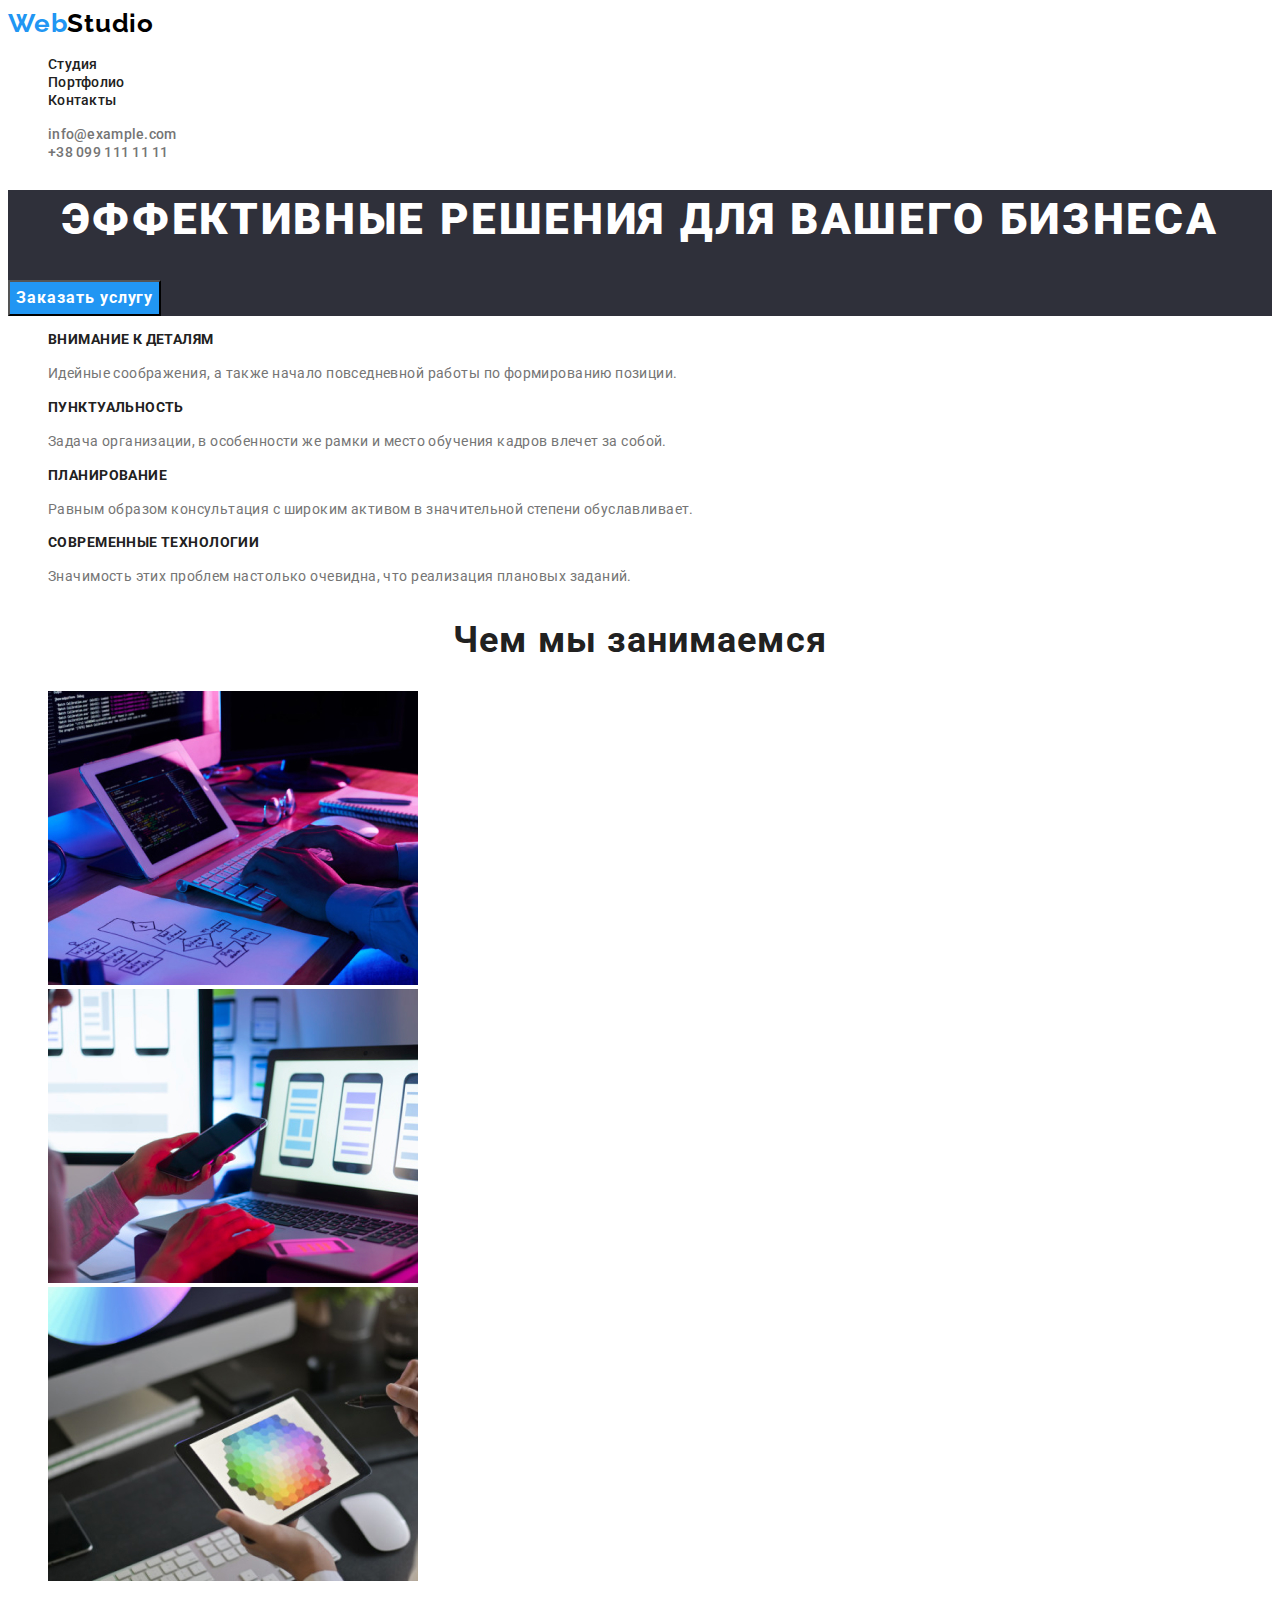
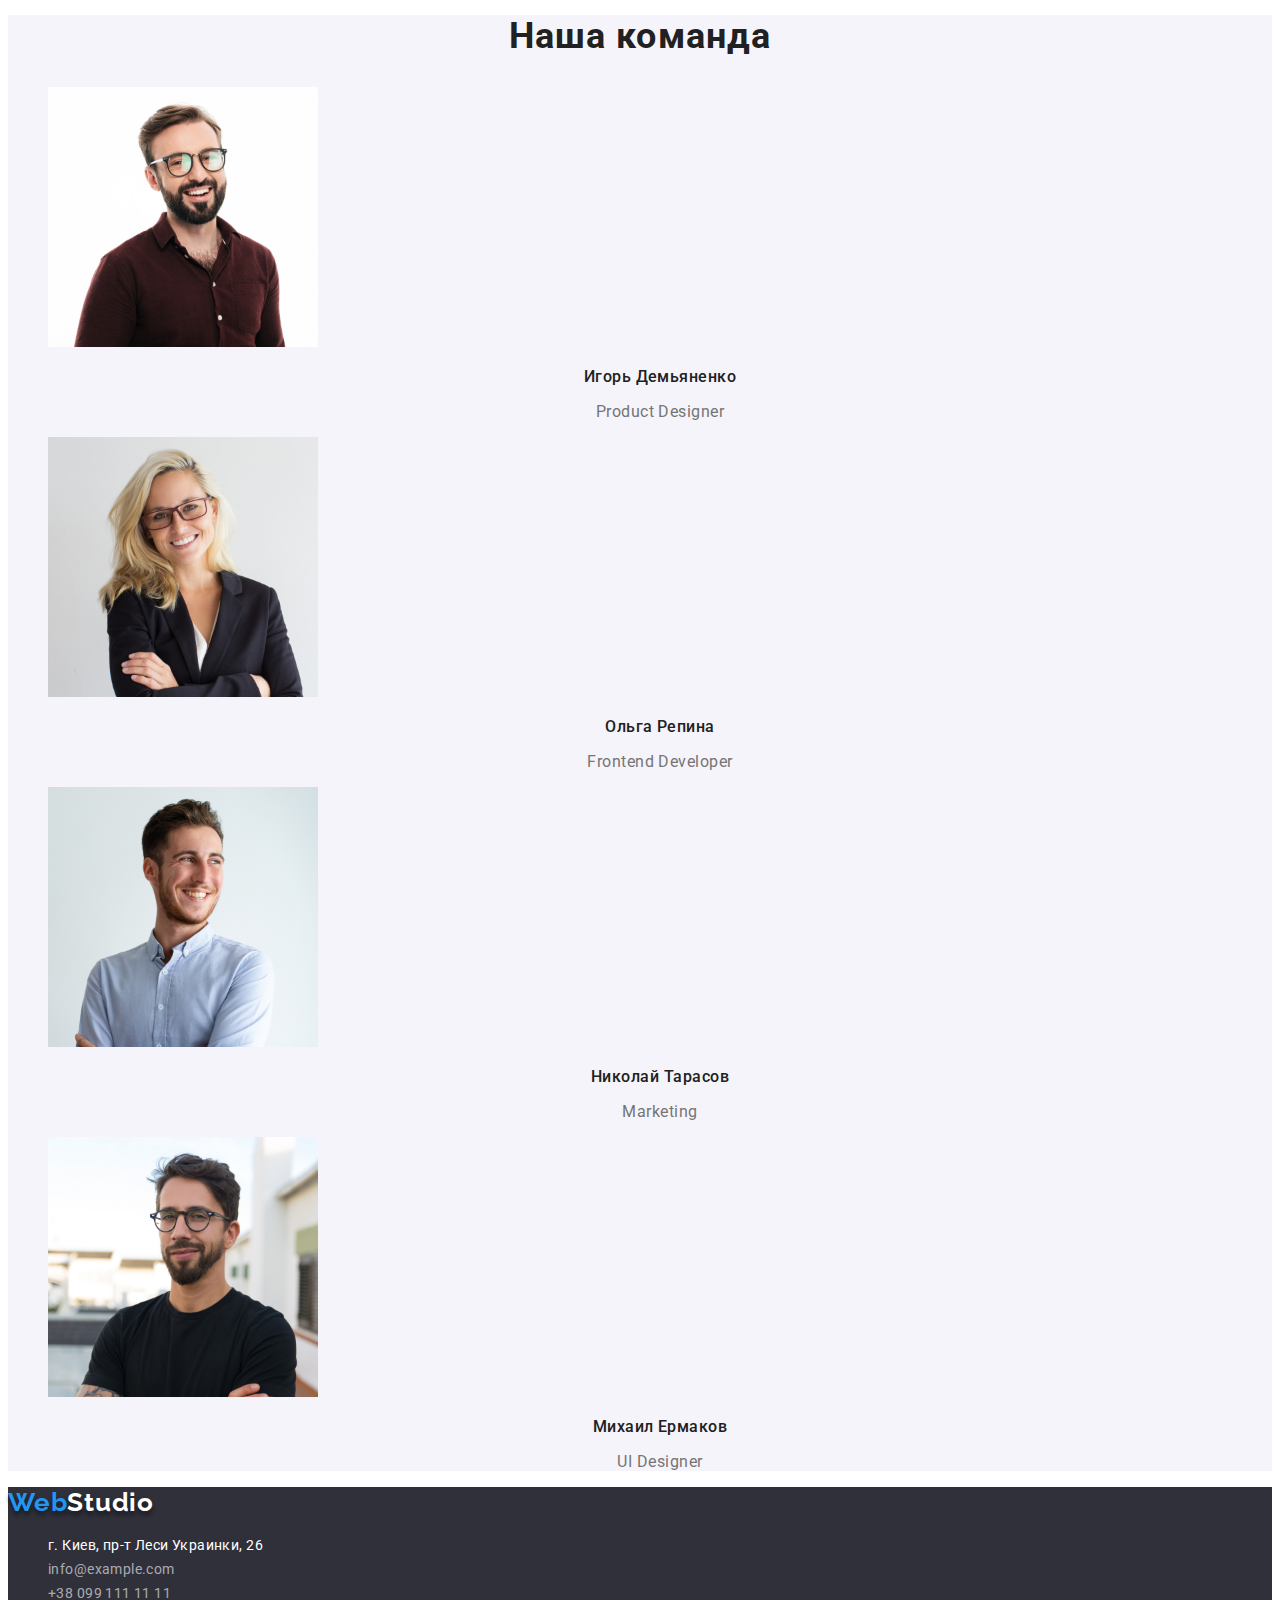
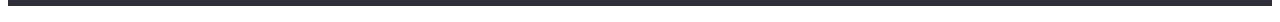
<file: index.html>
<!DOCTYPE html>
<html lang="ru">
<head>
    <meta charset="UTF-8">
    <meta http-equiv="X-UA-Compatible" content="IE=edge">
    <meta name="viewport" content="width=device-width, initial-scale=1.0">
    <link rel="preconnect" href="https://fonts.gstatic.com">
    <title>Эффективные решения для вашего бизнеса</title>
    <link rel="preconnect" href="https://fonts.gstatic.com">
    <link href="https://fonts.googleapis.com/css2?family=Raleway:wght@700&family=Roboto:wght@400;500;700;900&display=swap"
        rel="stylesheet">
    <link rel="stylesheet" href="https://cdnjs.cloudflare.com/ajax/libs/modern-normalize/1.0.0/modern-normalize.min.css"
        integrity="sha512-ISS7cAi1PEhQ8jnbJpJZMd29NlhNj4AWYyLOSp2CE/CsHxTCu+r+t0D2yoJudVrd0/8fTVPUVDzY5Tvli75u/g=="
        crossorigin="anonymous" />
    <link rel="stylesheet" href="./css/styles.css">
</head>
<body>
    <header class="header">
        <nav class="navigation">
            <a class="logo link" href="">Web<span class="logo-end">Studio</span></a>
            <ul class="list">
                <li class="navigation-item">
                    <a class="navigation-link link" href="./index.html">Студия</a>
                </li>
                <li class="navigation-item">
                    <a class="navigation-link link" href="./portfolio.html">Портфолио</a>
                </li>
                <li class="navigation-item">
                    <a class="navigation-link link" href="">Контакты</a>
                </li>
            </ul>
        </nav>
        <ul class="list">
            <li>
                <a class="navigation-link mail-link link" href="mailto:info@example.com">info@example.com</a>
            </li>
            <li>
                <a class="navigation-link tell-link link" href="tel:+380991111111">+38 099 111 11 11</a>
            </li>
        </ul>
    </header>
    <main>
        <!-- hero -->
        <section class="hero">
            <h1 class="hero-title">
                Эффективные решения для вашего бизнеса
            </h1>
            <button class="modal-button" type="button">Заказать услугу</button>
        </section>
        <!--description-->
        <section>
                <h2 hidden>Преимущества</h2>
            <ul class="advantages list">
                <li class="description">
                    <h3 class="hero-description">Внимание к деталям</h3>
                    <p class="description-item">Идейные соображения, а также начало повседневной работы по формированию позиции.</p>
                </li>
                <li class="description">
                    <h3 class="hero-description">Пунктуальность</h3>
                    <p class="description-item">Задача организации, в особенности же рамки и место обучения кадров влечет за собой.</p>
                </li>
                <li class="description">
                    <h3 class="hero-description">Планирование</h3>
                    <p class="description-item">Равным образом консультация с широким активом в значительной степени обуславливает.</p>
                </li>
                <li class="description">
                    <h3 class="hero-description">Современные технологии</h3>
                    <p class="description-item">Значимость этих проблем настолько очевидна, что реализация плановых заданий.</p>
                </li>
            </ul>
        </section>
        <!--services-->
        <section class="services">
            <h2 class="title">
                Чем мы занимаемся
            </h2>
            <ul class="services-list list">
                <li class="services-list-item">
                    <img class="services-list-img" src="./images/service/service-img-1.jpg" alt="Набирает текст" width="370" height="294">
                </li>
                <li class="services-list-item">
                    <img class="services-list-img" src="./images/service/service-img-2.jpg" alt="Работает на телефоне" width="370" height="294">
                </li>
                <li class="services-list-item">
                    <img class="services-list-img" src="./images/service/service-img-3.jpg" alt="Работает на планшете" width="370" height="294">
                </li>
            </ul>
        </section>
        <!--team-->
        <section class="team">
         <h2 class="title">
            Наша команда
         </h2>   
         <ul class="team-list list">
             <li class="team-list-item">
                 <img class="team-list-img" src="./images/team/team-img-1.jpg" alt="Игорь Демьяненко" width="270" height="260">
                 <h3 class="team-list-name">
                    Игорь Демьяненко
                 </h3>
                 <p class="team-list-position" lang="en">
                    Product Designer
                 </p>
                </li>
             <li class="team-list-item">
                 <img class="team-list-img" src="./images/team/team-img-2.jpg" alt="Ольга Репина" width="270" height="260">
                 <h3 class="team-list-name">
                    Ольга Репина
                 </h3>
                 <p class="team-list-position" lang="en">
                    Frontend Developer
                 </p>
                </li>
             <li class="team-list-item">
                 <img class="team-list-img" src="./images/team/team-img-3.jpg" alt="Николай Тарасов" width="270" height="260">
                 <h3 class="team-list-name">
                    Николай Тарасов
                 </h3>
                 <p class="team-list-position" lang="en">
                    Marketing
                 </p>
                </li>
             <li class="team-list-item">
                 <img class="team-list-img" src="./images/team/team-img-4.jpg" alt="Михаил Ермаков" width="270" height="260">
                 <h3 class="team-list-name">
                    Михаил Ермаков
                 </h3>
                 <p class="team-list-position" lang="en">
                    UI Designer
                 </p>
                </li>
         </ul>
        </section>
    </main>
    <footer class="basement">
        <a class="logo-basement link" href="">Web<span class="logo-end-basement">Studio</span></a>
        <address class="contacts">
            <ul class="contacts-list list">
                <li class="contacts-list-item">
                    <a class="contacts-address link" href="https://goo.gl/maps/Hc5dCCXvWdihvtLM9" target="_blank" rel="noopener noreferrer">г. Киев, пр-т Леси Украинки, 26</a>
                </li>
                <li class="contacts-list-item">
                    <a class="contacts-mail link" href="mailto:info@example.com">info@example.com</a>
                </li>
                <li class="contacts-list-item">
                    <a class="contacts-tel link" href="tel:+380991111111">+38 099 111 11 11</a>
                </li>
            </ul>
        </address>
    </footer>
</body>
</html>
</file>
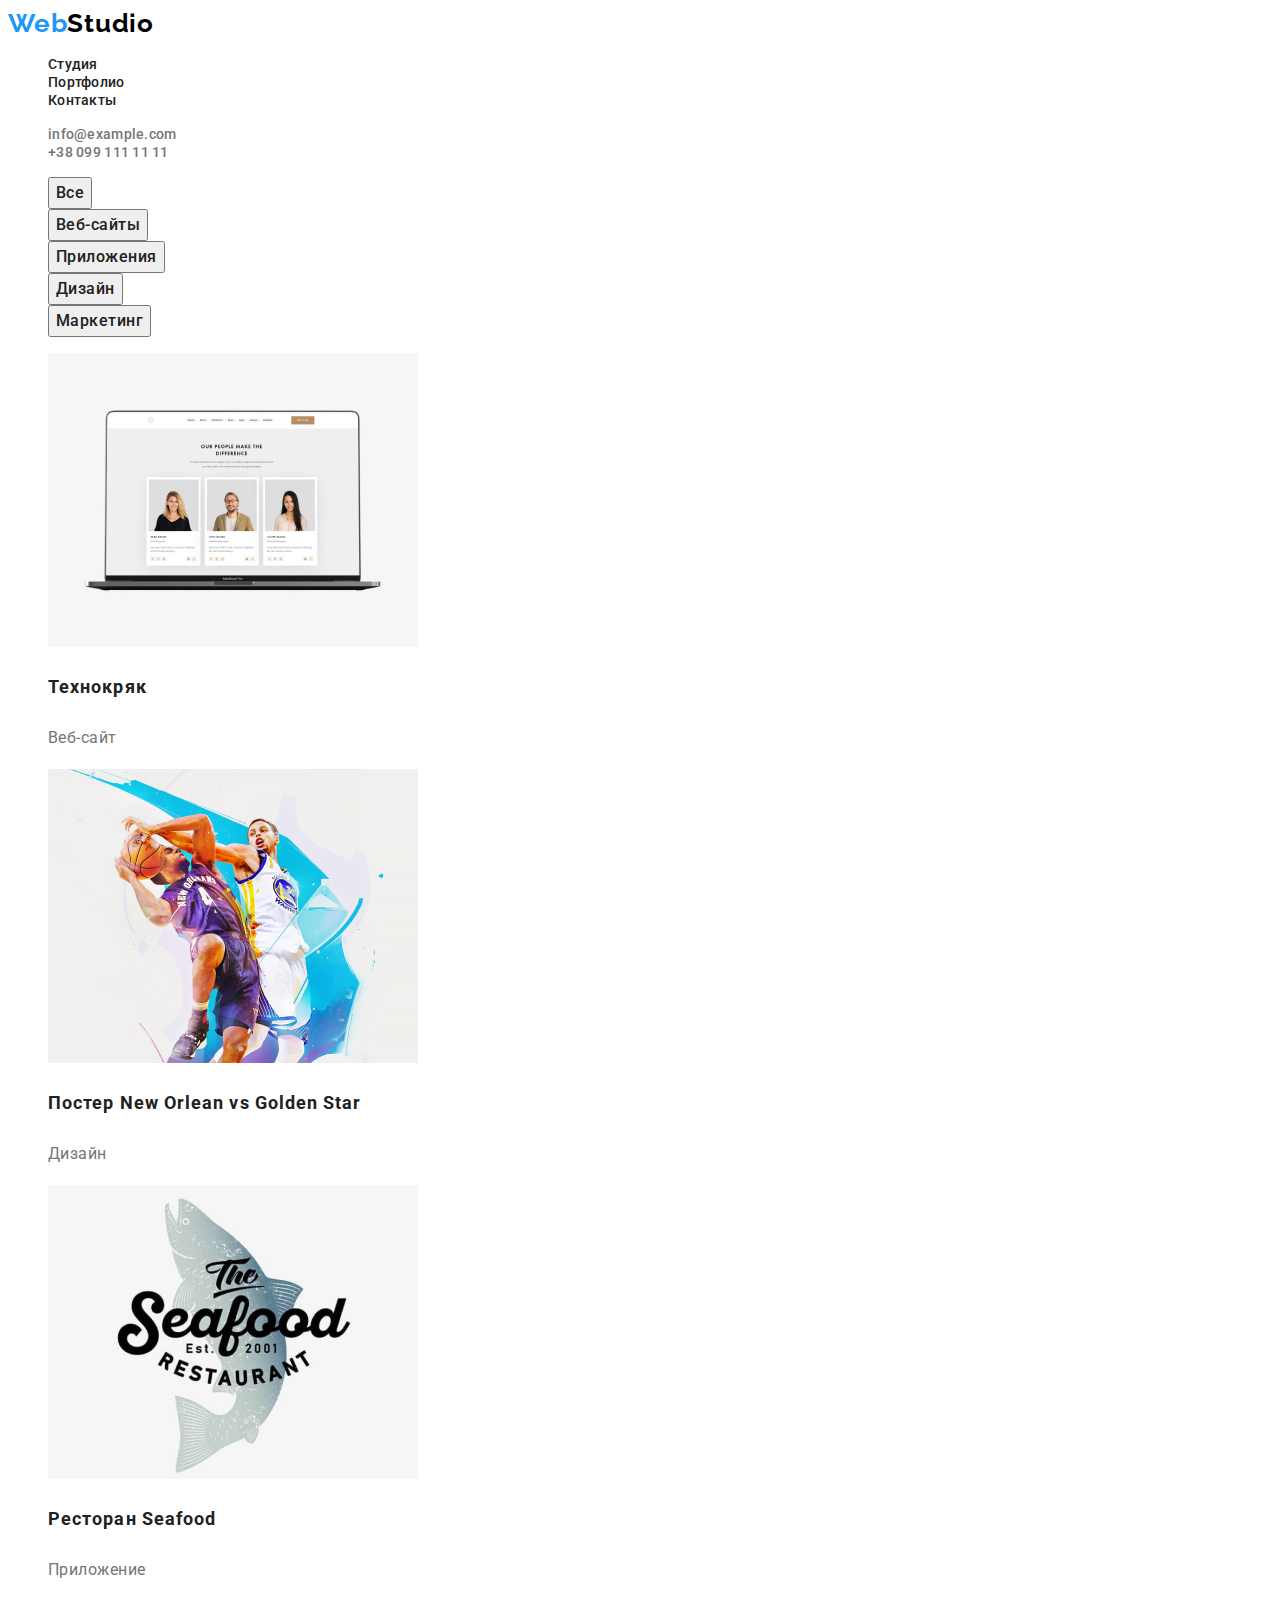
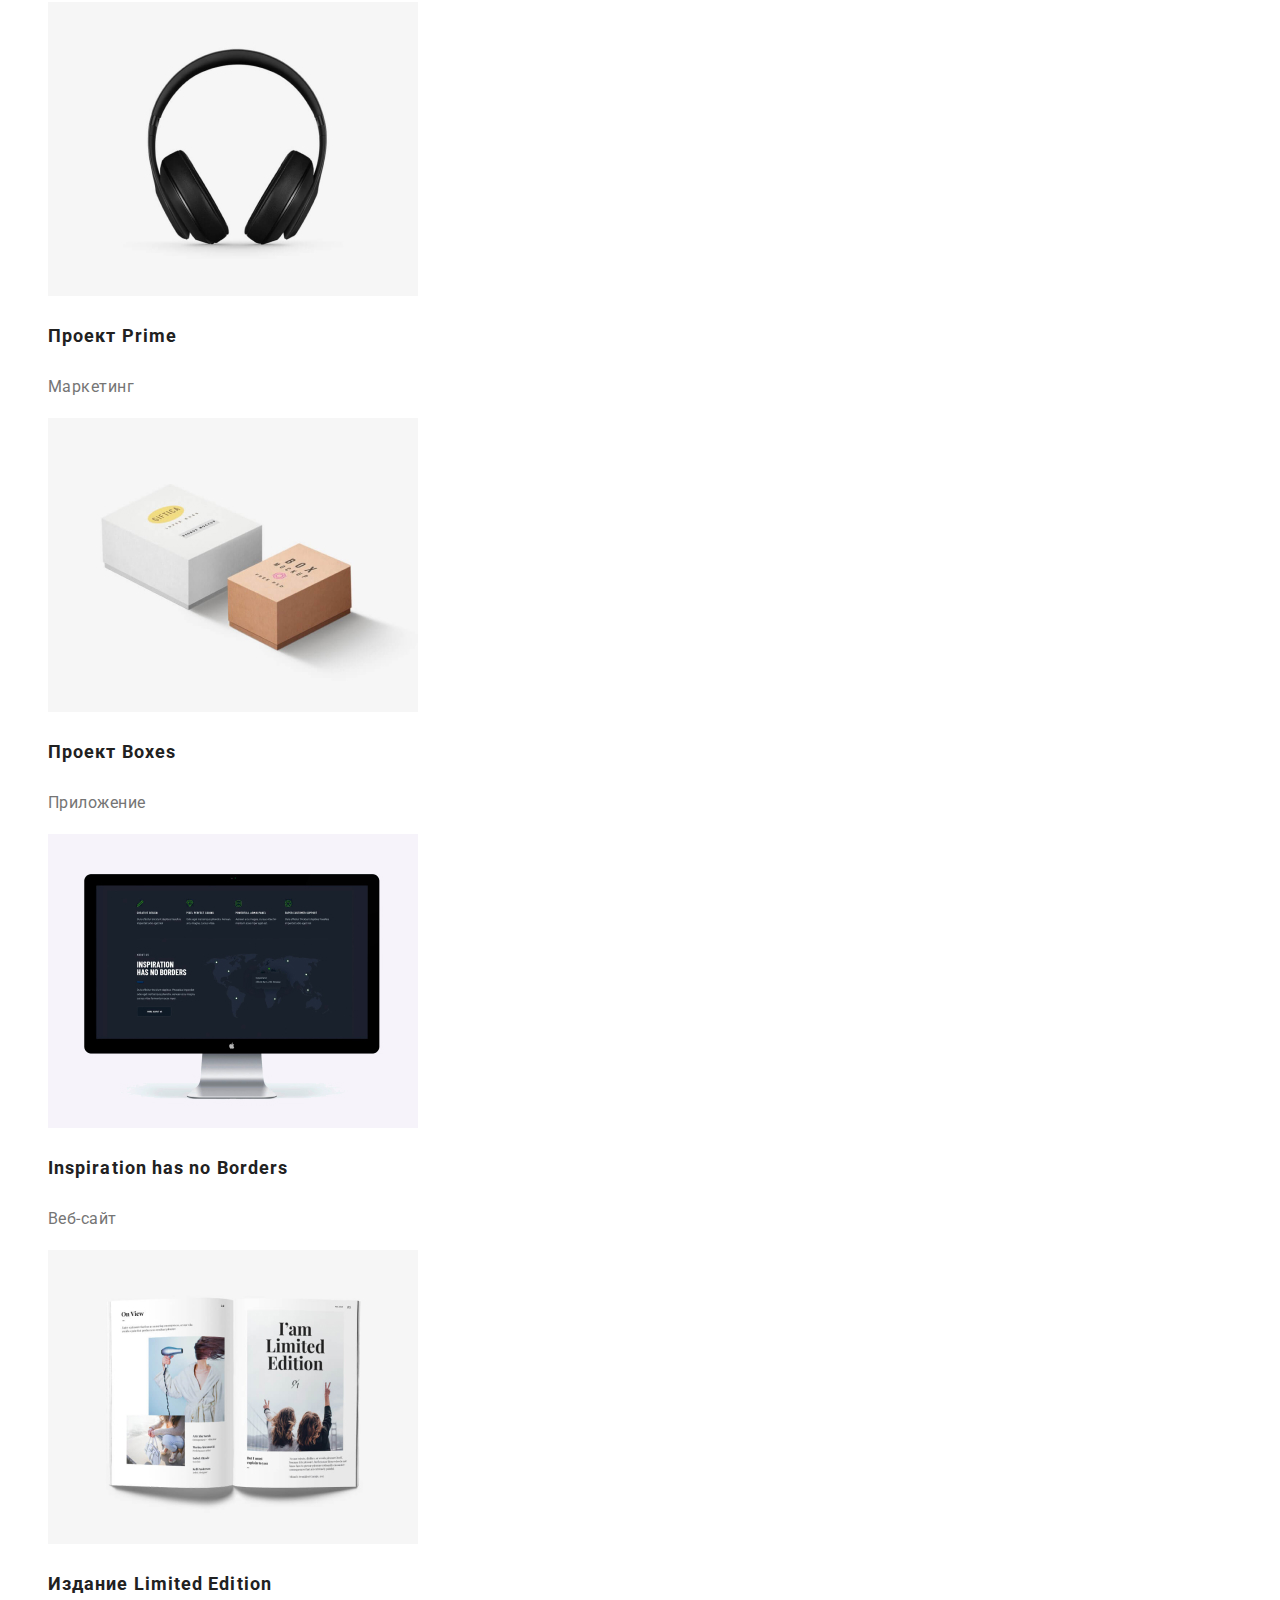
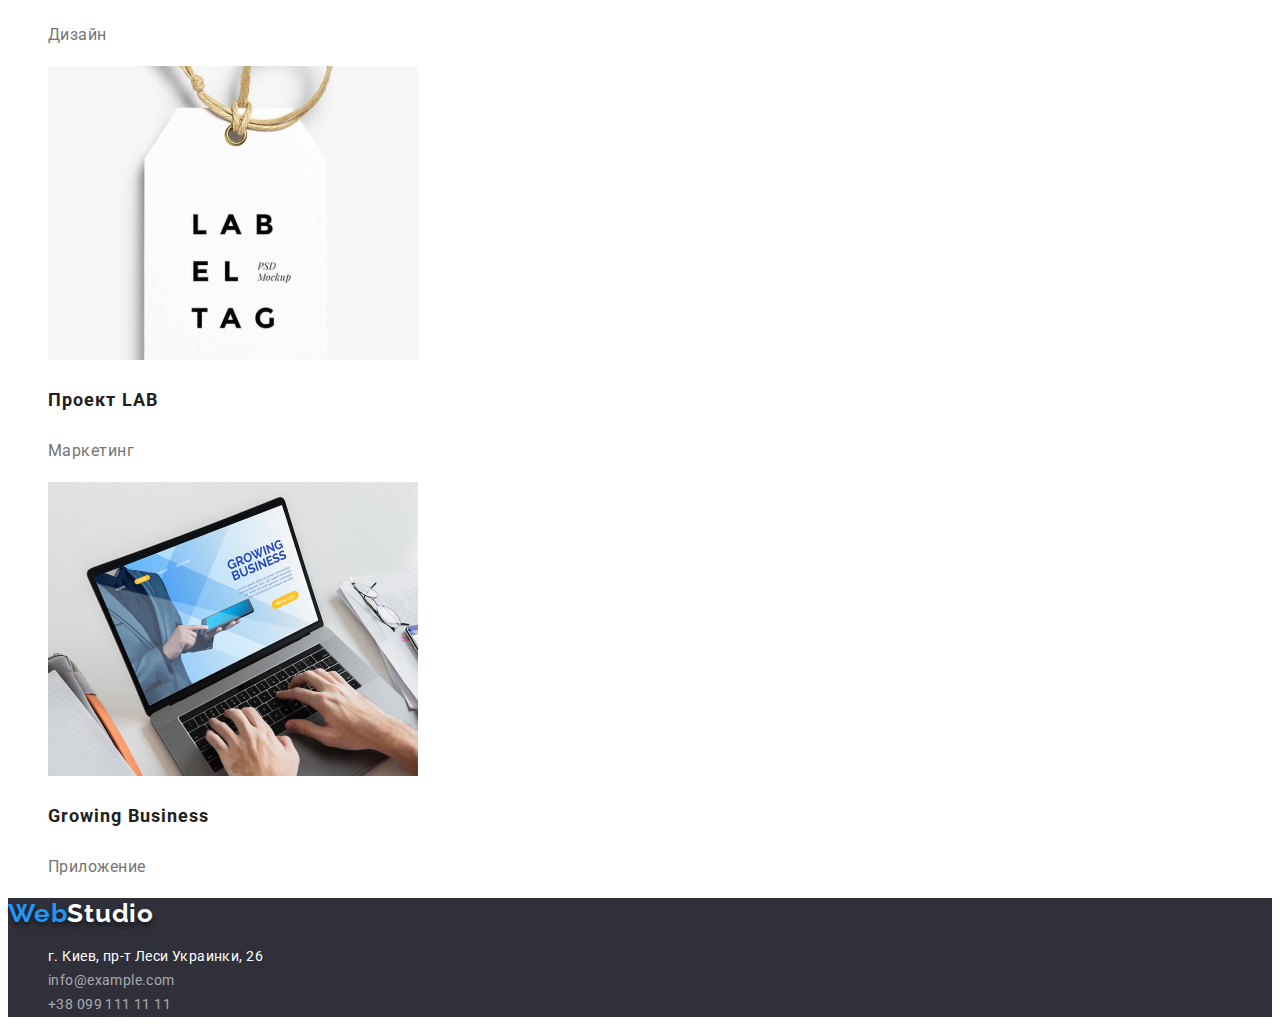
<file: portfolio.html>
<!DOCTYPE html>
<html lang="ru">
<head>
    <meta charset="UTF-8">
    <meta http-equiv="X-UA-Compatible" content="IE=edge">
    <meta name="viewport" content="width=device-width, initial-scale=1.0">
    <title>Portfolio</title>
    <link rel="preconnect" href="https://fonts.gstatic.com">
    <link href="https://fonts.googleapis.com/css2?family=Raleway:wght@700&family=Roboto:wght@400;500;700;900&display=swap"
        rel="stylesheet">
    <link rel="stylesheet" href="https://cdnjs.cloudflare.com/ajax/libs/modern-normalize/1.0.0/modern-normalize.min.css"
        integrity="sha512-ISS7cAi1PEhQ8jnbJpJZMd29NlhNj4AWYyLOSp2CE/CsHxTCu+r+t0D2yoJudVrd0/8fTVPUVDzY5Tvli75u/g=="
        crossorigin="anonymous" />
    <link rel="stylesheet" href="./css/styles.css">
</head>
<body>
<header class="header">
    <nav class="navigation">
        <a class="logo link" href="">Web<span class="logo-end">Studio</span></a>
        <ul class="list">
            <li class="navigation-item">
                <a class="navigation-link link" href="./index.html">Студия</a>
            </li>
            <li class="navigation-item">
                <a class="navigation-link link" href="./portfolio.html">Портфолио</a>
            </li>
            <li class="navigation-item">
                <a class="navigation-link link" href="">Контакты</a>
            </li>
        </ul>
    </nav>
    <ul class="list">
        <li>
            <a class="navigation-link mail-link link" href="mailto:info@example.com">info@example.com</a>
        </li>
        <li>
            <a class="navigation-link tell-link link" href="tel:+380991111111">+38 099 111 11 11</a>
        </li>
    </ul>
</header>
<main>
    <!--hero-->
    <section>
        <h1 hidden>Portfolio</h1>
<ul class="portfolio-list list">
    <li class="portfolio-list-item">
        <button class="portfolio-list-btn" type="button">Все</button>
    </li>
    <li class="portfolio-list-item">
        <button class="portfolio-list-btn" type="button">Веб-сайты</button>
    </li>
    <li class="portfolio-list-item">
        <button class="portfolio-list-btn" type="button">Приложения</button>
    </li>
    <li class="portfolio-list-item">
        <button class="portfolio-list-btn" type="button">Дизайн</button>
    </li>
    <li class="portfolio-list-item">
        <button class="portfolio-list-btn" type="button">Маркетинг</button>
    </li>
</ul>
   
    <ul class="portfolio-description-list list">
        <li class="portfolio-description-list-item">
            <img class="portfolio-description-img" src="./images/potfolio/potfolio-img-1.jpg" alt="" width="370" height="294">
            <h3 class="portfolio-description-title">
                Технокряк
            </h3>
            <p class="portfolio-description-about">
                Веб-сайт
            </p>
        </li>
        <li class="portfolio-description-list-item">
            <img class="portfolio-description-img" src="./images/potfolio/potfolio-img-2.jpg" alt="" width="370" height="294">
            <h3 class="portfolio-description-title" lang="en">
                Постер New Orlean vs Golden Star
            </h3>
            <p class="portfolio-description-about">
                Дизайн
            </p>
        </li>
        <li class="portfolio-description-list-item">
            <img class="portfolio-description-img" src="./images/potfolio/potfolio-img-3.jpg" alt="" width="370" height="294">
            <h3 class="portfolio-description-title">
                Ресторан <span lang="en">Seafood</span>
            </h3>
            <p class="portfolio-description-about">
                Приложение
            </p>
        </li>
        <li class="portfolio-description-list-item">
            <img class="portfolio-description-img" src="./images/potfolio/potfolio-img-4.jpg" alt="" width="370" height="294">
            <h3 class="portfolio-description-title">
                Проект <span lang="en">Prime</span> 
            </h3>
            <p class="portfolio-description-about">
                Маркетинг
            </p>
        </li>
        <li class="portfolio-description-list-item">
            <img class="portfolio-description-img" src="./images/potfolio/potfolio-img-5.jpg" alt="" width="370" height="294">
            <h3 class="portfolio-description-title">
                Проект <span lang="en">Boxes</span> 
            </h3>
            <p class="portfolio-description-about">
                Приложение
            </p>
        </li>
        <li class="portfolio-description-list-item">
            <img class="portfolio-description-img" src="./images/potfolio/potfolio-img-6.jpg" alt="" width="370" height="294">
            <h3 class="portfolio-description-title" lang="en">
                Inspiration has no Borders
            </h3>
            <p class="portfolio-description-about">
                Веб-сайт
            </p>
        </li>
        <li class="portfolio-description-list-item">
            <img class="portfolio-description-img" src="./images/potfolio/potfolio-img-7.jpg" alt="" width="370" height="294">
            <h3 class="portfolio-description-title">
                Издание <span lang="en">Limited Edition</span> 
            </h3>
            <p class="portfolio-description-about">
                Дизайн
            </p>
        </li>
        <li class="portfolio-description-list-item">
            <img class="portfolio-description-img" src="./images/potfolio/potfolio-img-8.jpg" alt="" width="370" height="294">
            <h3 class="portfolio-description-title">
                Проект <span lang="en">LAB</span> 
            </h3>
            <p class="portfolio-description-about">
                Маркетинг
            </p>
        </li>
        <li class="portfolio-description-list-item">
            <img class="portfolio-description-img" src="./images/potfolio/potfolio-img-9.jpg" alt="" width="370" height="294">
            <h3 class="portfolio-description-title" lang="en">
                Growing Business
            </h3>
            <p class="portfolio-description-about">
                Приложение
            </p>
        </li>
    </ul>

    </section>
    
</main>
<footer class="basement">
    <a class="logo-basement link" href="">Web<span class="logo-end-basement">Studio</span></a>
    <address class="contacts">
        <ul class="contacts-list list">
            <li class="contacts-list-item">
                <a class="contacts-address link" href="https://goo.gl/maps/Hc5dCCXvWdihvtLM9" target="_blank"
                    rel="noopener noreferrer">г. Киев, пр-т Леси Украинки, 26</a>
            </li>
            <li class="contacts-list-item">
                <a class="contacts-mail link" href="mailto:info@example.com">info@example.com</a>
            </li>
            <li class="contacts-list-item">
                <a class="contacts-tel link" href="tel:+380991111111">+38 099 111 11 11</a>
            </li>
        </ul>
    </address>
</footer>
</body>
</html>
</file>
<file: css/styles.css>
:root {
  --hero-footer-bndcolor: #2f303a;

  --team-color: #f5f4fa;

  --prime-text-color: #212121;

  --secondary-text-color: #757575;

  --decorative-color: #2196f3;

  --hero-footer-text-color: #ffffff;

  --logo-end-text-color: #000000;

  --main-font: 'Roboto', sans-serif;

  --secondary-font: 'Raleway', sans-serif;
}

.link {
  text-decoration: none;
}
.list {
  list-style: none;
}
.address {
  font-style: normal;
}

/*==================header===============*/

.logo {
  font-family: var(--secondary-font);
  font-style: normal;
  font-weight: bold;
  font-size: 26px;
  line-height: 1.19;
  /* identical to box height */

  letter-spacing: 0.03em;

  color: var(--decorative-color);
}

.logo-end {
  font-family: var(--secondary-font);
  font-style: normal;
  font-weight: bold;
  font-size: 26px;
  line-height: 1.19;
  /* identical to box height */

  letter-spacing: 0.03em;

  color: var(--logo-end-text-color);
}
.navigation-link {
  font-family: var(--main-font);
  font-style: normal;
  font-weight: 500;
  font-size: 14px;
  line-height: 1.14;
  letter-spacing: 0.02em;

  color: var(--prime-text-color);
}
.navigation-link:hover,
.navigation-link:focus {
  color: var(--decorative-color);
}

.mail-link {
  font-family: var(--main-font);
  font-style: normal;
  font-weight: 500;
  font-size: 14px;
  line-height: 1.14;
  letter-spacing: 0.02em;

  color: var(--secondary-text-color);
}

.tell-link {
  font-family: var(--main-font);
  font-style: normal;
  font-weight: 500;
  font-size: 14px;
  line-height: 1.14;
  letter-spacing: 0.02em;

  color: var(--secondary-text-color);
}

/*=================end header===============*/

/*==================hero===============*/

.hero {
  background-color: var(--hero-footer-bndcolor);
}

.hero-title {
  font-family: var(--main-font);
  font-style: normal;
  font-weight: 900;
  font-size: 44px;
  line-height: 1.36;
  /* or 136% */

  text-align: center;
  letter-spacing: 0.06em;
  text-transform: uppercase;

  color: var(--hero-footer-text-color);
}

.modal-button {
  background: var(--decorative-color);

  font-family: var(--main-font);
  font-style: normal;
  font-weight: bold;
  font-size: 16px;
  line-height: 1.88;
  /* identical to box height, or 187% */

  display: flex;
  align-items: center;
  text-align: center;
  letter-spacing: 0.06em;
  cursor: pointer;
  color: var(--hero-footer-text-color);
}

/*=================end hero===============*/

/*=================description===============*/

.hero-description {
  font-family: var(--main-font);
  font-style: normal;
  font-weight: bold;
  font-size: 14px;
  line-height: 1.14;
  letter-spacing: 0.03em;
  text-transform: uppercase;

  color: var(--prime-text-color);
}

.description-item {
  font-family: var(--main-font);
  font-style: normal;
  font-weight: normal;
  font-size: 14px;
  line-height: 1.71;
  /* or 171% */

  letter-spacing: 0.03em;

  color: var(--secondary-text-color);
}

/*================end description===============*/

/*=================services===============*/

.title {
  font-family: var(--main-font);
  font-style: normal;
  font-weight: bold;
  font-size: 36px;
  line-height: 1.17;
  text-align: center;
  letter-spacing: 0.03em;

  color: var(--prime-text-color);
}

/*================end services===============*/

/*=================team===============*/

.team {
  background-color: var(--team-color);
}

.team-list-name {
  font-family: var(--main-font);
  font-style: normal;
  font-weight: 500;
  font-size: 16px;
  line-height: 1.19;
  /* identical to box height */

  text-align: center;
  letter-spacing: 0.03em;

  color: var(--prime-text-color);
}

.team-list-position {
  font-family: var(--main-font);
  font-style: normal;
  font-weight: normal;
  font-size: 16px;
  line-height: 1.19;
  /* identical to box height */

  text-align: center;
  letter-spacing: 0.03em;

  color: var(--secondary-text-color);
}

/*================end team===============*/

/*=================footer===============*/

.logo-basement {
  font-family: var(--secondary-font);
  font-style: normal;
  font-weight: bold;
  font-size: 26px;
  line-height: 1.19;
  /* identical to box height */

  letter-spacing: 0.03em;

  color: var(--decorative-color);
  text-shadow: 0px 4px 4px rgba(0, 0, 0, 0.25), 0px 4px 4px rgba(0, 0, 0, 0.25);
}

.logo-end-basement {
  font-family: var(--secondary-font);
  font-style: normal;
  font-weight: bold;
  font-size: 26px;
  line-height: 1.19;
  /* identical to box height */

  letter-spacing: 0.03em;

  color: var(--hero-footer-text-color);
  text-shadow: 0px 4px 4px rgba(0, 0, 0, 0.25), 0px 4px 4px rgba(0, 0, 0, 0.25);
}

.contacts-address {
  font-family: var(--main-font);
  font-style: normal;
  font-weight: normal;
  font-size: 14px;
  line-height: 1.71;
  /* or 171% */

  letter-spacing: 0.03em;

  color: var(--hero-footer-text-color);
}

.contacts-mail {
  font-family: var(--main-font);
  font-style: normal;
  font-weight: normal;
  font-size: 14px;
  line-height: 1.71;
  /* or 171% */

  letter-spacing: 0.03em;

  color: rgba(255, 255, 255, 0.6);
}

.basement {
  background-color: var(--hero-footer-bndcolor);
}

.contacts-tel {
  font-family: var(--main-font);
  font-style: normal;
  font-weight: normal;
  font-size: 14px;
  line-height: 1.71;
  /* or 171% */

  letter-spacing: 0.03em;

  color: rgba(255, 255, 255, 0.6);
}

/*================end footer===============*/

/*=================Portfolio-hero===============*/
.portfolio-list-btn {
  font-family: var(--main-font);
  font-style: normal;
  font-weight: 500;
  font-size: 16px;
  line-height: 1.63;
  /* identical to box height, or 162% */

  text-align: center;
  letter-spacing: 0.03em;
  cursor: pointer;
  color: var(--prime-text-color);
}

.portfolio-list-btn:hover,
.Portfolio-list-btn:focus {
  background-color: var(--decorative-color);
  color: var(--hero-footer-text-color);
}

/*===============end-Portfolio-hero===============*/

/*===============portfolio-description===============*/
.portfolio-description-title {
  font-family: var(--main-font);
  font-style: normal;
  font-weight: bold;
  font-size: 18px;
  line-height: 2;
  /* identical to box height, or 200% */

  letter-spacing: 0.06em;

  color: var(--prime-text-color);
}

.portfolio-description-about {
  font-family: var(--main-font);
  font-style: normal;
  font-weight: normal;
  font-size: 16px;
  line-height: 1.88;
  /* identical to box height, or 187% */

  letter-spacing: 0.03em;

  color: var(--secondary-text-color);
}
/*===============portfolio-description===============*/
</file>
